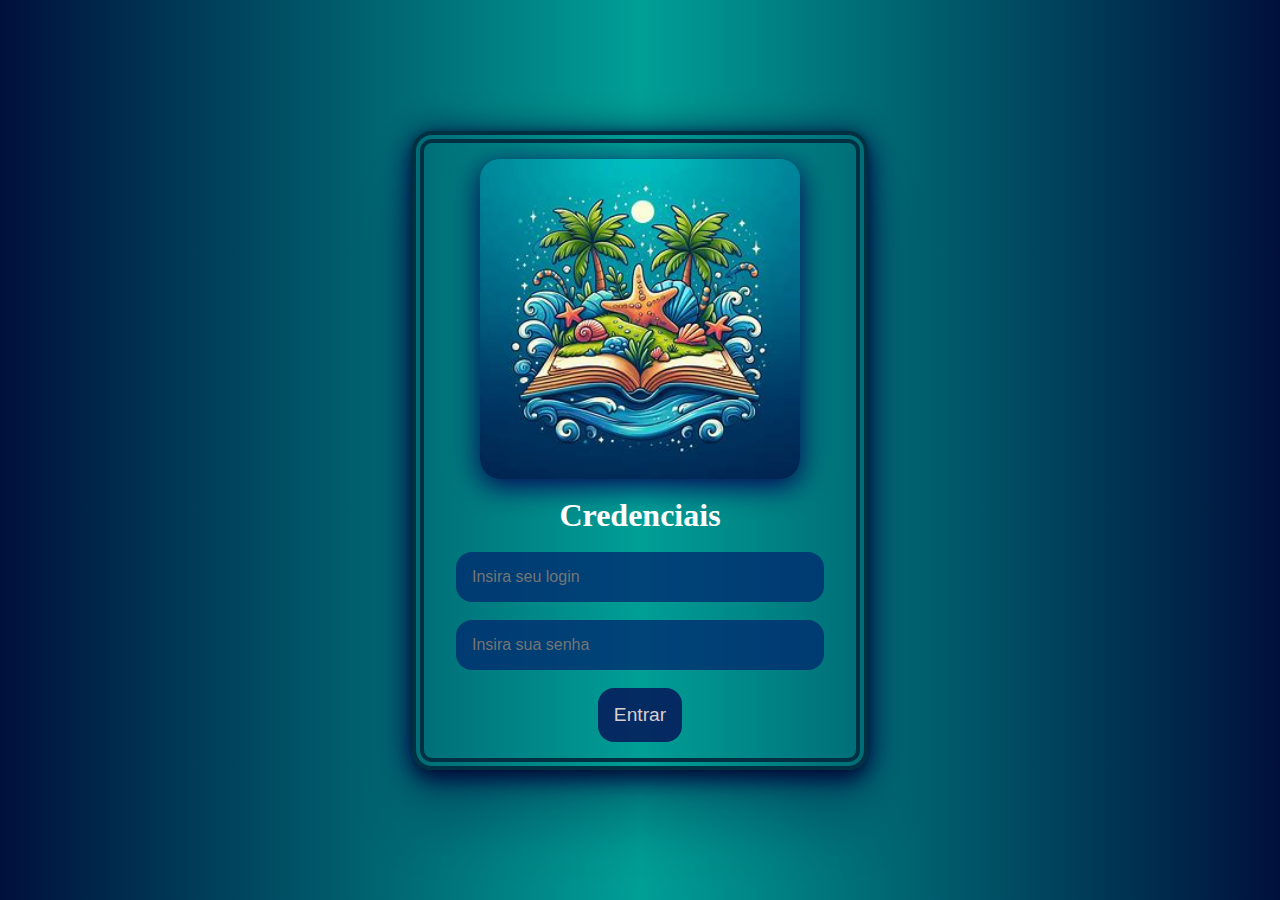
<file: Activity 05/INTRO/index.html>
<!DOCTYPE html>
<html lang="en">
<head>
    <meta charset="UTF-8">
    <meta http-equiv="X-UA-Compatible" content="IE=edge">
    <meta name="viewport" content="width=device-width, initial-scale=1.0">
    <title>Atividade 01</title>
    <link rel="stylesheet" href="style.css" />
    <script src="https://code.jquery.com/jquery-3.7.0.js"></script>
</head>

<body>

    <div class="wrap-login">
        
        <div class="form-div">
           <img class="img-style" src="../../Img/logo.jpg" alt=""> 
           <h1>Credenciais</h1>

            <input type="text" placeholder="Insira seu login" id="nome">                
            <input type="password" placeholder="Insira sua senha" id="senha">
            <button class="button" onclick="login()">Entrar</button>
        </div>
    </div>
    <div class="error-div" id="error-modal">
        <h3>Login ou Senha Incorreto</h3>
        <button class="error-btn" onclick="fecharModal()">OK</button>
    </div>
    <script src="script.js"></script>
</body>
</html>
</file>
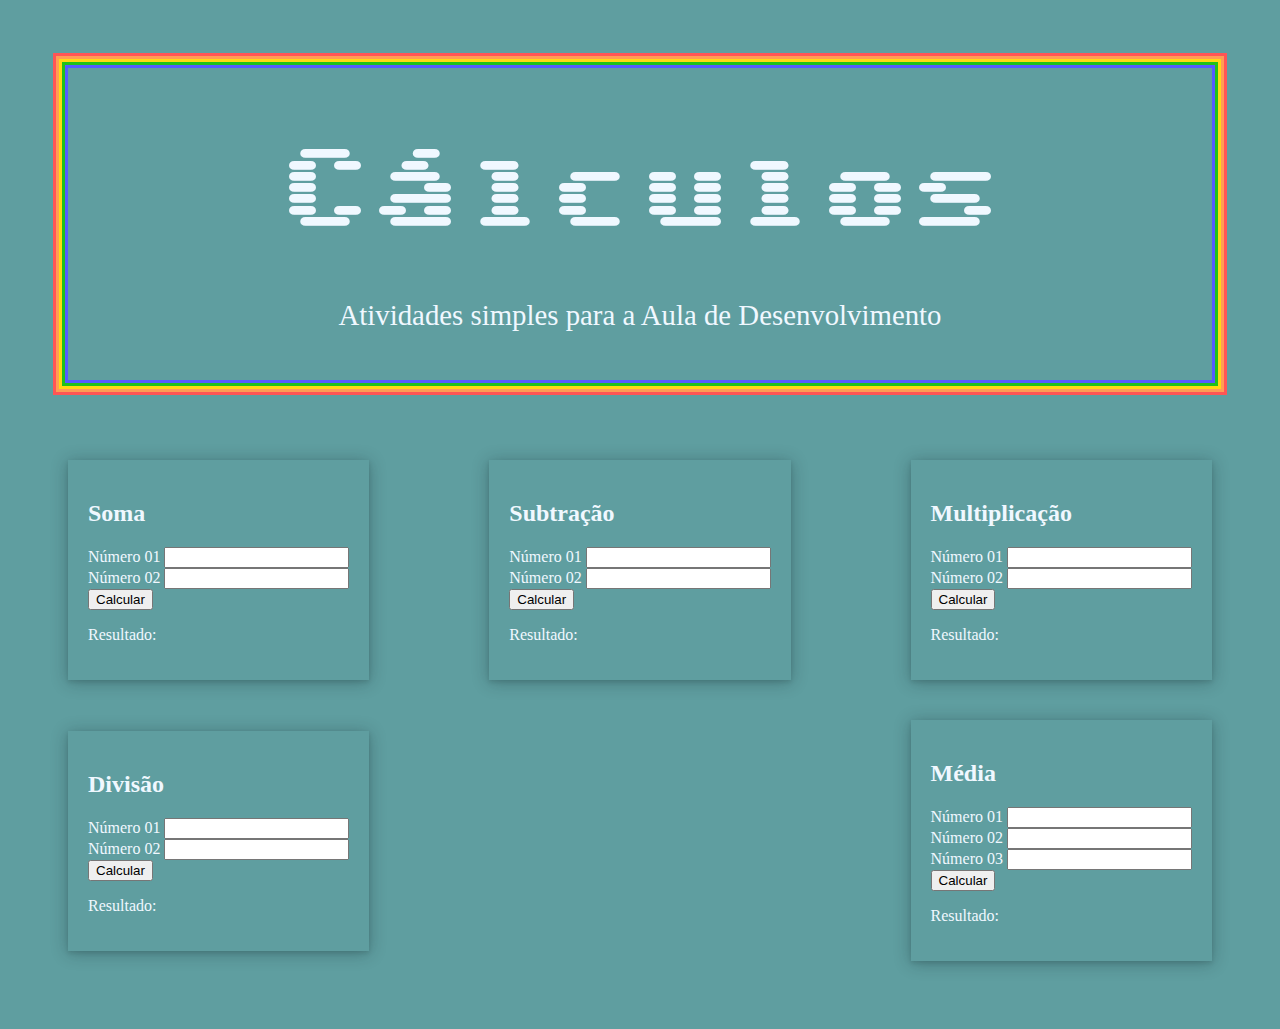
<file: Activity 01/page.html>
<!DOCTYPE html>
<html lang="en">
<head>
    <meta charset="UTF-8">
    <meta http-equiv="X-UA-Compatible" content="IE=edge">
    <meta name="viewport" content="width=device-width, initial-scale=1.0">
    <title>Atividade 01</title>
    <link rel="stylesheet" href="style.css" />
    <link rel="preconnect" href="https://fonts.googleapis.com">
    <link rel="preconnect" href="https://fonts.gstatic.com" crossorigin>
    <link href="https://fonts.googleapis.com/css2?family=Sixtyfour&display=swap" rel="stylesheet">
    <script src="script.js"></script>
</head>

<body>
    
    <div class="principal">
        <h1 class="font-style">Cálculos</h1>
        <p class="font-style02">Atividades simples para a Aula de Desenvolvimento</p>
    </div>

    <div class="div-calc">
       
        <div>
            <h2>Soma</h2>
            <div>
                <label for="n1s">Número 01</label>
                <input type="number" id="n1s">
            </div>
            <div>
                <label for="n2s">Número 02</label>
                <input type="number" id="n2s">
            </div>
            <div>
                <button onclick="somar()">Calcular</button>
            </div>
           <div>
               <p>Resultado: <span id="resultsoma"></span></p>
           </div> 
        </div> 

        <div>
            <h2>Subtração</h2>
            <div>
                <label for="n1sub">Número 01</label>
                <input type="number" id="n1sub">
            </div>
            <div>
                <label for="n2sub">Número 02</label>
                <input type="number" id="n2sub">
            </div>
            <div>
                <button onclick="subtrair()">Calcular</button>
            </div>
           <div>
               <p>Resultado: <span id="resultsub"></span></p>
           </div> 
        </div>

        <div>
            <h2>Multiplicação</h2>
            <div>
                <label for="n1m">Número 01</label>
                <input type="number" id="n1m">
            </div>
            <div>
                <label for="n2m">Número 02</label>
                <input type="number" id="n2m">
            </div>
            <div>
                <button onclick="multiplicar()">Calcular</button>
            </div>
           <div>
               <p>Resultado: <span id="resultmulti"></span></p>
           </div> 
        </div>

        <div>
            <h2>Divisão</h2>
            <div>
                <label for="n1d">Número 01</label>
                <input type="number" id="n1d">
            </div>
            <div>
                <label for="n2d">Número 02</label>
                <input type="number" id="n2d">
            </div>
            <div>
                <button onclick="dividir()">Calcular</button>
            </div>
           <div>
               <p>Resultado: <span id="resultdiv"></span></p>
           </div> 
        </div>

        <div>
            <h2>Média</h2>
            <div>
                <label for="n1med">Número 01</label>
                <input type="number" id="n1med">
            </div>
            <div>
                <label for="n2med">Número 02</label>
                <input type="number" id="n2med">
            </div>
            <div>
                <label for="n3med">Número 03</label>
                <input type="number" id="n3med">
            </div>
            <div>
                <button onclick="media()">Calcular</button>
            </div>
           <div>
               <p>Resultado: <span id="resultmedia"></span></p>
           </div> 
        </div>

    </div>

</body>
</html>
</file>
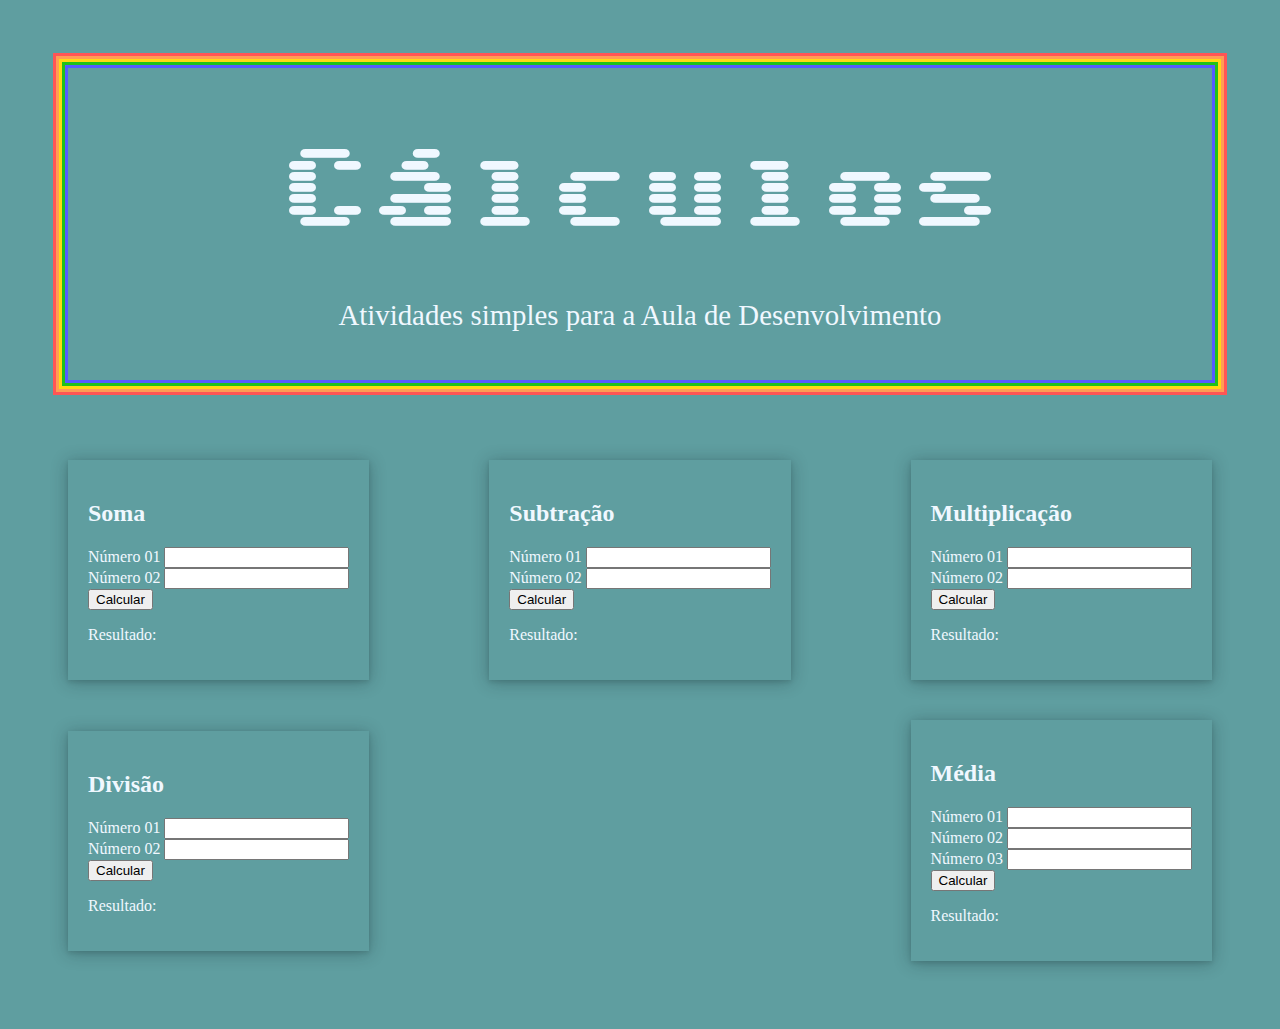
<file: Activity01/page.html>
<!DOCTYPE html>
<html lang="en">
<head>
    <meta charset="UTF-8">
    <meta http-equiv="X-UA-Compatible" content="IE=edge">
    <meta name="viewport" content="width=device-width, initial-scale=1.0">
    <title>Atividade 01</title>
    <link rel="stylesheet" href="style.css" />
    <link rel="preconnect" href="https://fonts.googleapis.com">
    <link rel="preconnect" href="https://fonts.gstatic.com" crossorigin>
    <link href="https://fonts.googleapis.com/css2?family=Sixtyfour&display=swap" rel="stylesheet">
    <script src="script.js"></script>
</head>

<body>
    
    <div class="principal">
        <h1 class="font-style">Cálculos</h1>
        <p class="font-style02">Atividades simples para a Aula de Desenvolvimento</p>
    </div>

    <div class="div-calc">
       
        <div>
            <h2>Soma</h2>
            <div>
                <label for="n1s">Número 01</label>
                <input type="number" id="n1s">
            </div>
            <div>
                <label for="n2s">Número 02</label>
                <input type="number" id="n2s">
            </div>
            <div>
                <button onclick="somar()">Calcular</button>
            </div>
           <div>
               <p>Resultado: <span id="resultsoma"></span></p>
           </div> 
        </div> 

        <div>
            <h2>Subtração</h2>
            <div>
                <label for="n1sub">Número 01</label>
                <input type="number" id="n1sub">
            </div>
            <div>
                <label for="n2sub">Número 02</label>
                <input type="number" id="n2sub">
            </div>
            <div>
                <button onclick="subtrair()">Calcular</button>
            </div>
           <div>
               <p>Resultado: <span id="resultsub"></span></p>
           </div> 
        </div>

        <div>
            <h2>Multiplicação</h2>
            <div>
                <label for="n1m">Número 01</label>
                <input type="number" id="n1m">
            </div>
            <div>
                <label for="n2m">Número 02</label>
                <input type="number" id="n2m">
            </div>
            <div>
                <button onclick="multiplicar()">Calcular</button>
            </div>
           <div>
               <p>Resultado: <span id="resultmulti"></span></p>
           </div> 
        </div>

        <div>
            <h2>Divisão</h2>
            <div>
                <label for="n1d">Número 01</label>
                <input type="number" id="n1d">
            </div>
            <div>
                <label for="n2d">Número 02</label>
                <input type="number" id="n2d">
            </div>
            <div>
                <button onclick="dividir()">Calcular</button>
            </div>
           <div>
               <p>Resultado: <span id="resultdiv"></span></p>
           </div> 
        </div>

        <div>
            <h2>Média</h2>
            <div>
                <label for="n1med">Número 01</label>
                <input type="number" id="n1med">
            </div>
            <div>
                <label for="n2med">Número 02</label>
                <input type="number" id="n2med">
            </div>
            <div>
                <label for="n3med">Número 03</label>
                <input type="number" id="n3med">
            </div>
            <div>
                <button onclick="media()">Calcular</button>
            </div>
           <div>
               <p>Resultado: <span id="resultmedia"></span></p>
           </div> 
        </div>

    </div>

</body>
</html>
</file>
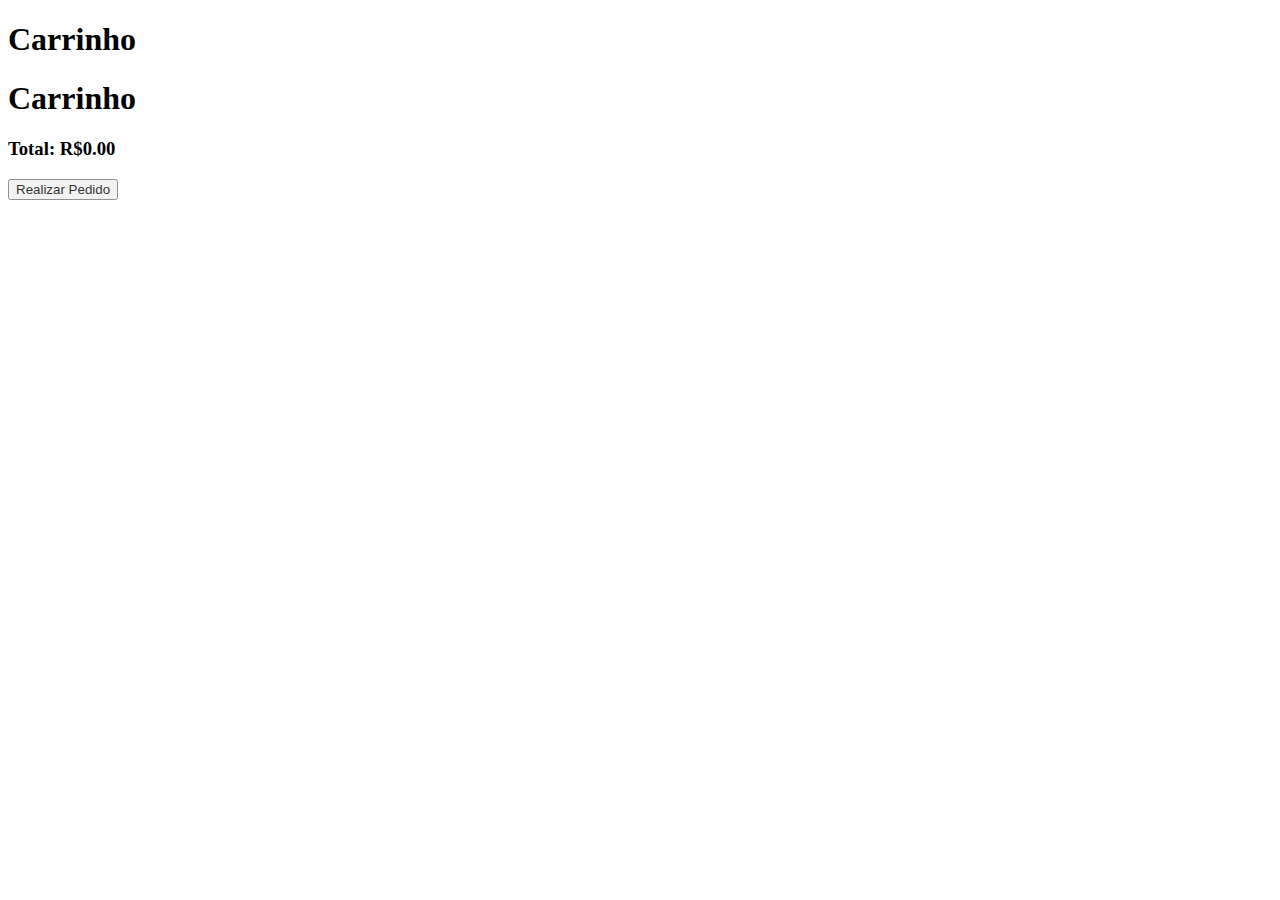
<file: Activity 05/CARRINHO/carrinho.html>
<!DOCTYPE html>
<html lang="en">
<head>
    <meta charset="UTF-8">
    <meta http-equiv="X-UA-Compatible" content="IE=edge">
    <meta name="viewport" content="width=device-width, initial-scale=1.0">
    <title>Carrinho</title>
    <script src="https://code.jquery.com/jquery-3.7.0.js"></script>
    <script src="https://cdnjs.cloudfire.com/ajax/libs/mammoth/1.0.1/mammoth.browser.min.js"></script>
    <link href="https://cdn.jsdelivr.net/npm/bootstrap@5.0.2/dist/css/bootstrap.min.css" rel="stylesheet" integrity="sha384-EVSTQN3/azprG1Anm3QDgpJLIm9Nao0Yz1ztcQTwFspd3yD65VohhpuuCOmLASjC" crossorigin="anonymous">
    <script src="https://cdn.jsdelivr.net/npm/bootstrap@5.0.2/dist/js/bootstrap.bundle.min.js" integrity="sha384-MrcW6ZMFYlzcLA8Nl+NtUVF0sA7MsXsP1UyJoMp4YLEuNSfAP+JcXn/tWtIaxVXM" crossorigin="anonymous"></script>
</head>
<body>
    <h1>Carrinho</h1>
    <script src="script.js"></script>
    <link rel="stylesheet" href="style.css">
    <a href="../LOJA/Loja.html"></a>

    <h1>Carrinho</h1>
    <div id="lista"></div>
    <h3 id="total"></h3>
    <button onclick="gerarDocumentoWord()">Realizar Pedido</button>
    <p id="pedido">
        Pedido gerado com Sucesso!
        <button id="sc" onclick="successClose()">X</button>
    </p>
</body>
</html>
</file>
<file: Activity 05/INTRO/style.css>
*{
    padding: 0;
    margin: 0;
    color: #ffff;

}
body{
    width: 100vw;
    height: 100vh;
    overflow-x: hidden;
    display: flex;
    align-items: center;
    justify-content: center;
    background: linear-gradient(90deg, rgba(0,16,60,1) 0%, rgba(0,159,150,1) 50%, rgba(0,16,60,1) 100%);
}

.wrap-login{
    position: relative;
    box-shadow: rgba(6, 0, 85, 0.993) 0px 7px 29px 0px;
    border-radius: 20px;
    
}

.form-div{
    width: 25rem;
    height: auto;
    padding: 1rem;
    gap: 2vh;
    display: flex;
    flex-direction: column;
    align-items: center;
    justify-content: center;
    border-radius: 20px;
    border: 12px double;
    border-color: rgb(0, 48, 66);
    box-shadow: rgba(0, 3, 43, 0.25) 0px 54px 55px, rgba(0, 0, 0, 0.12) 0px -12px 30px, rgba(0, 0, 0, 0.12) 0px 4px 6px, rgba(0, 0, 0, 0.17) 0px 12px 13px, rgba(0, 0, 0, 0.09) 0px -3px 5px;
}

.img-style{
    border-radius: 20px;
    box-shadow: rgba(6, 0, 85, 0.993) 0px 7px 29px 0px;
    width: 20rem;
}

input{
    background-color: rgba(0, 39, 110, 0.761);
    border: none;
    padding: 1rem;
    border-radius: 1rem;
    font-size: 1rem;
    width: 21rem;
}

#nome, #senha{
    color: #ffff !important;
}

input:focus{
    color: #ffff;
    box-shadow: rgba(6, 0, 85, 0.993) 0px 7px 29px 0px;
    background-color: rgba(2, 57, 158, 0.761);
    outline: none;
}

input:focus::placeholder{
    color: rgb(187, 187, 187) !important;
}

.button{
    padding: 1rem;
    border: none;
    background-color: rgba(6, 7, 83, 0.761);
    color: rgb(219, 206, 206);
    font-size: 1.2rem;
    border-radius: 1rem;    

}

.button:hover{
    color: #ffff;
    cursor:pointer;    
    box-shadow: rgba(6, 0, 85, 0.993) 0px 7px 29px 0px;
}

.error-div{
    display: none;
    position: absolute;
    background-color: rgb(155, 1, 1);
    padding: 3rem;
    flex-direction: column;
    align-items: center;
    justify-content: center;
    border-radius: 1rem;
    gap: 3vh;
    box-shadow: rgba(0, 0, 0, 0.755) 0px 7px 29px 0px;
    color: #ffff;
}

.error-btn{
    background-color: rgb(121, 0, 0);
    padding: 1rem 2rem;
    opacity: 0.8;
    color: rgb(255, 255, 255);
    border-radius: 1rem;
    border: none;

}

.error-btn:hover{
    color: #ffff;
    cursor:pointer;    
    background-color: rgb(161, 0, 0);
    box-shadow: rgba(0, 0, 0, 0.755) 0px 7px 29px 0px;
    opacity: 1;
}
</file>
<file: Activity 01/style.css>
body{
   padding: 20px;
   overflow-x: hidden;
   background-color: cadetblue;
}
.principal{
    padding: 20px;
    margin: 40px;
    text-align: center;
    box-shadow: rgb(85, 91, 255) 0px 0px 0px 3px, rgb(31, 193, 27) 0px 0px 0px 6px, rgb(255, 217, 19) 0px 0px 0px 9px, rgb(255, 156, 85) 0px 0px 0px 12px, rgb(255, 85, 85) 0px 0px 0px 15px;
}

.font-style{
    font-size: 90px;
    font-family: 'Sixtyfour', sans-serif;
}
.font-style02{
    font-size: 1.8rem;
}

.div-calc{
    padding: 20px;
    display: flex;
    flex-wrap: wrap;
    flex-direction: row;
    align-items: center;
    justify-content: space-between;
}
.div-calc > div {
    box-shadow: rgba(14, 30, 37, 0.12) 0px 2px 4px 0px, rgba(14, 30, 37, 0.32) 0px 2px 16px 0px;
    padding: 20px;
    margin: 20px;
}
* {
    color: aliceblue;
}
button,input {
    color:black !important;
}
</file>
<file: Activity01/style.css>
body{
   padding: 20px;
   overflow-x: hidden;
   background-color: cadetblue;
}
.principal{
    padding: 20px;
    margin: 40px;
    text-align: center;
    box-shadow: rgb(85, 91, 255) 0px 0px 0px 3px, rgb(31, 193, 27) 0px 0px 0px 6px, rgb(255, 217, 19) 0px 0px 0px 9px, rgb(255, 156, 85) 0px 0px 0px 12px, rgb(255, 85, 85) 0px 0px 0px 15px;
}

.font-style{
    font-size: 90px;
    font-family: 'Sixtyfour', sans-serif;
}
.font-style02{
    font-size: 1.8rem;
}

.div-calc{
    padding: 20px;
    display: flex;
    flex-wrap: wrap;
    flex-direction: row;
    align-items: center;
    justify-content: space-between;
}
.div-calc > div {
    box-shadow: rgba(14, 30, 37, 0.12) 0px 2px 4px 0px, rgba(14, 30, 37, 0.32) 0px 2px 16px 0px;
    padding: 20px;
    margin: 20px;
}
* {
    color: aliceblue;
}
button,input {
    color:black !important;
}
</file>
<file: Activity 05/CARRINHO/style.css>
#pedido{
    display: none;
    position: absolute;
    bottom: 0;
    left: 50%;
    transform: translate(-50%, -50%);
    padding: 2rem;
    background-color: rgb(0, 38, 71);
    color: aqua;
    font-size: 2rem;
}

button{
    opacity: 0.8;
}

button:hover{
    cursor: pointer;
    opacity: 1;
}
</file>
